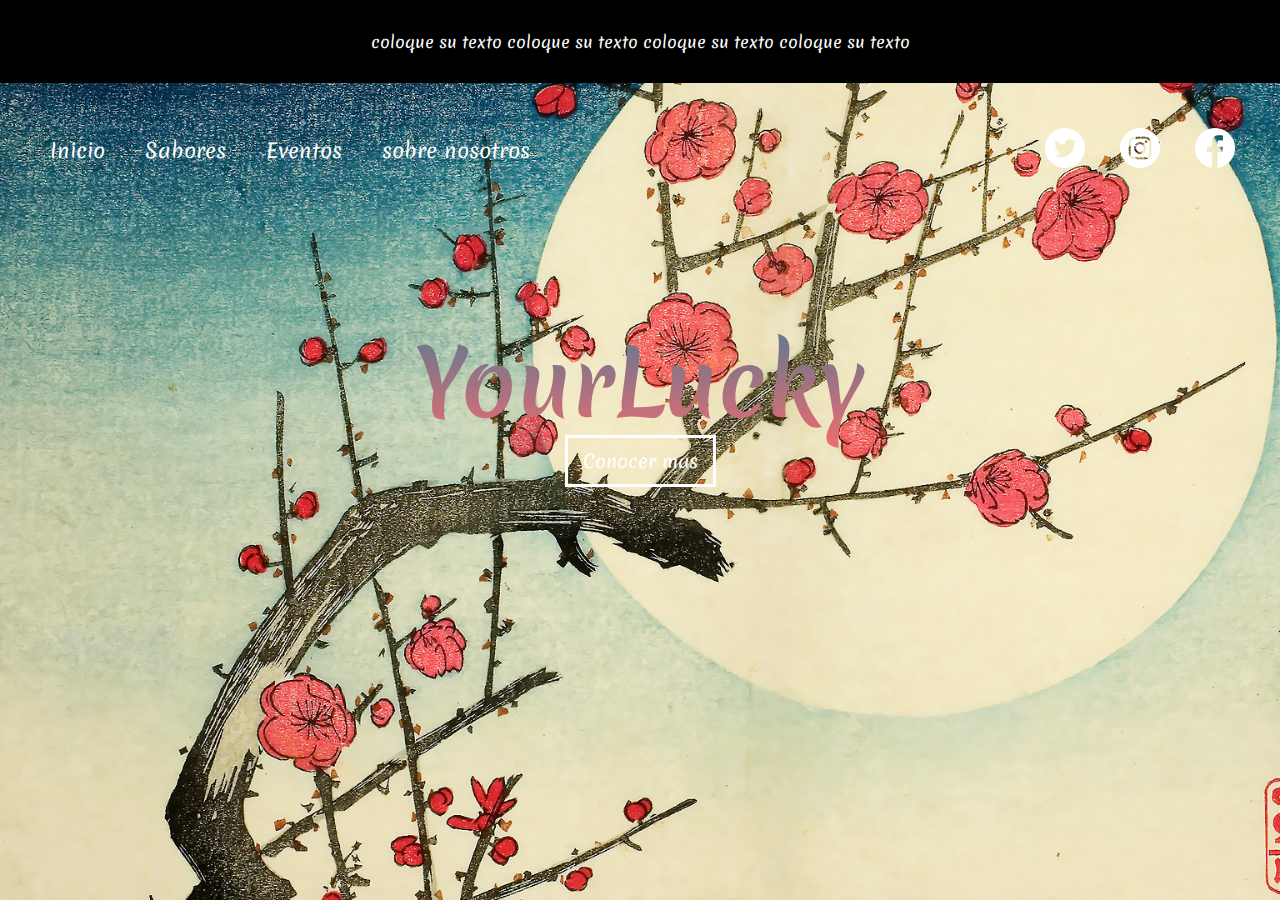
<file: index.html>
<!DOCTYPE html>
<html lang="en">

<head>
    <meta charset="UTF-8">
    <meta name="viewport" content="width=device-width, initial-scale=1.0">
    <title>YourLucky</title>
    <link rel="stylesheet" href="YourLucky.css">
</head>

<body>
    <div class="info">
        <p>coloque su texto coloque su texto coloque su texto coloque su texto </p>
    </div>
    <header>
        <nav>
            <ul>
                <li><a href="#">Inicio</a></li>
                <li><a href="#">Sabores</a></li>
                <li><a href="#">Eventos</a></li>
                <li><a href="#">sobre nosotros</a></li>
            </ul>
        </nav>
        <div class="redes">
            <a href="#"><img src="twitter.png" alt=""></a>
            <a href="https://www.instagram.com/yourlucky_oficial/"><img src="instagram.png" alt=""></a>
            <a href="#"><img src="facebook.png" alt=""></a>
        </div>
    </header>
    <section>
        <h1>YourLucky</h1>
        <a href="Preparatorias/index.html">Conocer mas</a>
    </section>
</body>

</html>
</file>
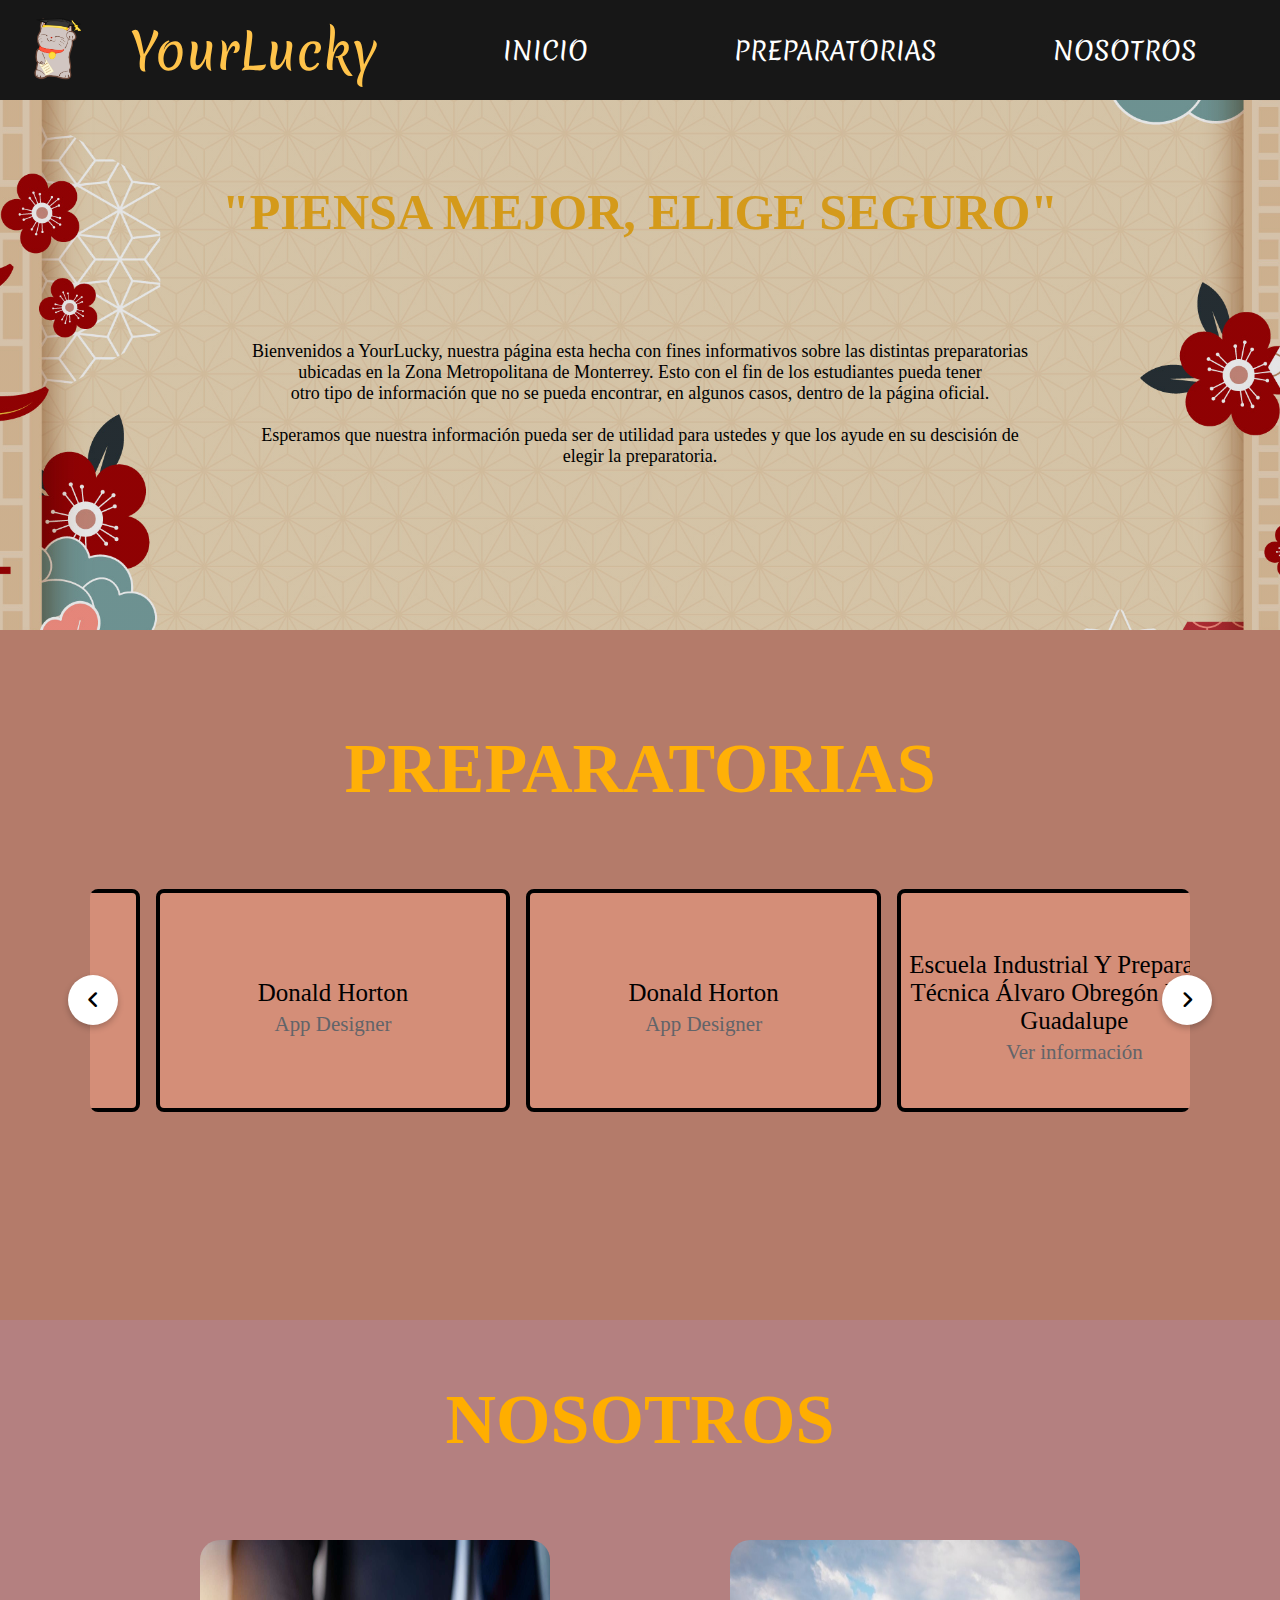
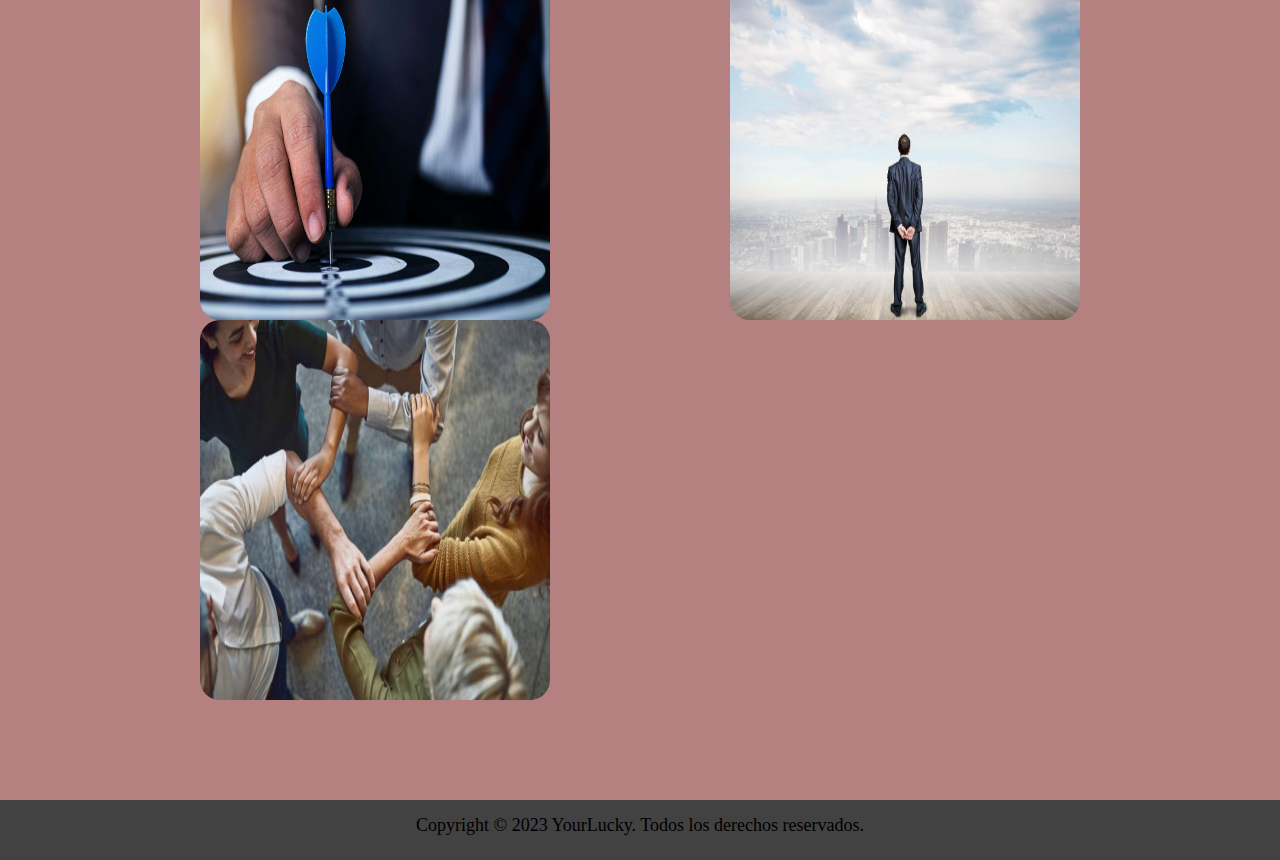
<file: Preparatorias/index.html>
<!DOCTYPE html>
<html lang="en">

<head>
    <meta charset="UTF-8">
    <meta http-equiv="X-UA-Compatible" content="IE=edge">
    <meta name="viewport" content="width=device-width, initial-scale=1.0">
    <link rel="stylesheet" href="https://cdnjs.cloudflare.com/ajax/libs/font-awesome/5.15.1/css/all.min.css">
    <link rel="stylesheet" href="https://cdnjs.cloudflare.com/ajax/libs/font-awesome/6.3.0/css/all.min.css">
    <script src="script.js" defer></script>
    <link rel="stylesheet" href="index.css">
    <title>YourLucky</title>
</head>

<body>
    <div class="head">
        <div class="logo">
            <img src="imagenes/logo.png">
            <a href="">YourLucky</a>
        </div>
        <nav class="navbar">
            <a href="index.html">Inicio</a>
            <a href="#sau">Preparatorias</a>
            <a href="#about">Nosotros</a>
        </nav>
    </div>

    <header class="content header">
        <h1 class="title1">"Piensa Mejor, Elige Seguro"</h1>
        <p>
            Bienvenidos a YourLucky, nuestra página esta hecha con fines informativos sobre las distintas preparatorias
            <br>ubicadas en la Zona Metropolitana de Monterrey. Esto con el fin de los estudiantes pueda tener
            <br>otro tipo de información que no se pueda encontrar, en algunos casos, dentro de la página oficial.
            <br>
            <br>Esperamos que nuestra información pueda ser de utilidad para ustedes y que los ayude en su descisión de
            <br> elegir la preparatoria.
        </p>
    </header>
    <section id="sau" class="content sau">
        <h2 class="title2">Preparatorias</h2>
        <div class="wrapper">
            <i id="left" class="fa-solid fa-angle-left"></i>
            <ul class="carousel">
                <li class="card">
                    <div draggable="false"></div>
                    <h2>Escuela Industrial Y Preparatoria Técnica Álvaro Obregón Unidad Guadalupe</h2>
                    <span><a class="link" href="Preparatoria 1/EIAO-Gpe.html">Ver información</a></span>
                </li>
                <li class="card">
                    <div draggable="false"></div>
                    <h2>Escuela Industrial Y Preparatoria Técnica Álvaro Obregón Unidad Monterrey I</h2>
                    <span><a class="link" href="Preparatoria 1/EIAO-Mty.html">Ver información</a></span>
                </li>
                <li class="card">
                    <div draggable="false"></div>
                    <h2>Escuela Industrial y Preparatoria Técnica Pablo Livas</h2>
                    <span><a class="link" href="Preparatoria 1/EIAO-Gpe.html">Ver información</a></span>
                </li>
                <li class="card">
                    <div draggable="false"></div>
                    <h2>Escuela Preparatoria No. 3 UANL</h2>
                    <span><a class="link" href="Preparatoria 1/EIAO-Gpe.html">Ver información</a></span>
                </li>
                <li class="card">
                    <div draggable="false"></div>
                    <h2>Escuela Nacional Preparatoria N° 8 "Miguel E. Schulz" UNAM</h2>
                    <span><a class="link" href="Preparatoria 1/EIAO-Gpe.html">Ver información</a></span>
                </li>
                <li class="card">
                    <div draggable="false"></div>
                    <h2>Escuela Preparatoria No. 22 UANL</h2>
                    <span><a class="link" href="Preparatoria 1/EIAO-Gpe.html">Ver información</a></span>
                </li>
                <li class="card">
                    <div draggable="false"></div>
                    <h2>Donald Horton</h2>
                    <span>App Designer</span>
                </li>
                <li class="card">
                    <div draggable="false"></div>
                    <h2>Donald Horton</h2>
                    <span>App Designer</span>
                </li>
                <li class="card">
                    <div draggable="false"></div>
                    <h2>Donald Horton</h2>
                    <span>App Designer</span>
                </li>
                <li class="card">
                    <div draggable="false"></div>
                    <h2>Donald Horton</h2>
                    <span>App Designer</span>
                </li>
            </ul>
            <i id="right" class="fa-solid fa-angle-right"></i>
        </div>
    </section>
    <section id="about" class="about">
        <h2 class="title3">Nosotros</h2>
        <div class="card-2">
            <img src="imagenes/mision.jpg" class="img2">
            <div class="card-body">
                <h1 class="card-title">Mision</h1>
                <p class="card-info">Buscamos ayudar a los alumnos de nuevo ingreso a que tengan una forma más sencilla
                    de
                    elegir la preparatoria a la que quieran ingresar,
                    dándoles información sobre costos, carreras (propósitos, plan de estudio, campo laboral, etc.) y
                    otro
                    tipo de información donde se les pueda hacer sencillo
                    conocer la toma de rutas de camiones ylas áreas que se encuentren dentro (salones, baños, tienda,
                    etc.).
                </p>
            </div>
        </div>
        <div class="card-2">
            <img src="imagenes/vision.jpg" class="img2">
            <div class="card-body">
                <h1 class="card-title">Vision</h1>
                <p class="card-info">YourLucky en el 2035 será reconocida como una de las mejores paginas a nivel
                    estatal para consultar las mejores opciones de carreras de las preparatorias, siendo nuestra
                    información de suma confianza, con integridad y que formará jóvenes innovadores y expertos en las
                    carreras de su preferencia.
                </p>
            </div>
        </div>
        <div class="card-2">
            <img src="imagenes/valores.jpg" class="img2">
            <div class="card-body">
                <h1 class="card-title">Valores</h1>
                <p class="card-info">Responsabilidad: la información adquirida por parte de las preparatorias será usada
                    de manera responsable.
                    Honestidad: nos comprometemos a que la información que brindemos sea segura y de confianza.
                    Respeto: mantendremos una actitud de respeto hacia los planteles educativos en cuanto a la
                    información para no perjudicar su reputación.
                </p>
            </div>
        </div>
    </section>
    <footer>
        <div class="copy-rigth">
            <p> Copyright © 2023 YourLucky. Todos los derechos reservados.</p>
        </div>
    </footer>
</body>

</html>
</file>
<file: YourLucky.css>
@import url('https://fonts.googleapis.com/css2?family=Merienda:wght@300&display=swap');
*{
    margin: 0;
    padding: 0;
    box-sizing: border-box;

}
body{
    font-family: "Merienda";
    background-image: url(fondo-pan.jpg);
    background-attachment: fixed;
    background-size: cover;
}
.redes a img{
    width: 40px;
    display: inline-block;
    margin: 15px;
}
.info{
    background-color: #000;
    color: #fff;
    padding: 30px;
    text-align: center;
}

header{
    max-width: 1500px;
    margin: auto;
    padding: 30px;
    display: flex;
    justify-content: space-between;
    align-items: center;
}

nav ul{
    display: flex;
    list-style: none;
}

nav ul li{
    margin: 0 20px;
}

nav ul li a{
    text-decoration: 100px;
    color: #fff;
    font-size: 20px;
    
}

section{
    padding-top:  100px;
    text-align: center;
}

section h1{
font-size: 90px;
text-align: center;
background: linear-gradient(#537A92, #F06B71);
color: transparent;
background-clip: text;
-webkit-background-clip: text;
-moz-background-clip: text;
animation: text 5s linear infinite;
}

@keyframes text{
    0% {
        filter: hue-rotate(0deg);
    }
    100%{
        filter: hue-rotate(360deg);
    }
}

section a{
    text-decoration:  none;
    color: #fff;
    border: 3px solid #fff;
    padding: 10px 15px;
    font-size: 18px;
}
</file>
<file: Preparatorias/index.css>
@import url('https://fonts.googleapis.com/css2?family=Itim&display=swap');
@import url('https://fonts.googleapis.com/css2?family=Merienda:wght@300&display=swap');

* {
    margin: 0;
    padding: 0;
    border: 0;
    font-size: 100%;
    vertical-align: baseline;
}

body {
    text-align: center;
    font-family: 'Concert One', cursive;
}

/* Menu */
.head {
    display: flex;
    align-items: center;
    justify-content: space-between;
    height: 100px;
    background: #171717;
    position: fixed;
    width: 100%;
    z-index: 100;
    font-family: "Merienda";
}

.logo {
    margin-left: 20px;
    display: flex;
    height: 70px;
}

.logo a {
    text-decoration: none;
    color: #ffc34a;
    font-size: 50px;
    right: -40px;
    position: relative;
}

.navbar {
    display: flex;
    margin-right: 10px;
}

.navbar a {
    display: block;
    width: 250px;
    padding: 20px 20px;
    color: #fff;
    text-decoration: none;
    text-transform: uppercase;
    font-size: 25px;
}

.navbar a:hover {
    background: #ffffff;
    color: #101010;
    transition: .75s;
}

/* Sección 1 */
.header {
    display: flex;
    justify-content: center;
    align-items: center;
    background: linear-gradient(rgba(5, 7, 12, 0.10), rgba(5, 7, 12, 0.10)), url(imagenes/img1.jpg) no-repeat center;
    background-size: 1920px;
}

.title1 {
    margin-bottom: 80px;
    font-size: 50px;
    font-weight: 600;
    text-transform: uppercase;
    color: #d49a1b;
    width: 100%;
    margin-top: 60px;
    margin-bottom: 100px;

}

.title2 {
    margin-bottom: 80px;
    font-size: 70px;
    font-weight: 600;
    text-transform: uppercase;
    color: #ffb007;
    width: 100%;
    margin-top: -110px;
}

.title3 {
    margin-bottom: 80px;
    font-size: 70px;
    font-weight: 600;
    text-transform: uppercase;
    color: #ffae00;
    width: 100%;
    margin-top: 60px;
}

p {
    margin-bottom: 40px;
    font-size: 18px;
    color: #000;
    padding: 0 100px;
}

/* Sección 2 */
.content {
    height: 70vh;
    display: flex;
    flex-direction: column;
    justify-content: center;
    align-items: center;
}

.sau {
    padding: 30px;
    background: rgb(180, 123, 106);
    background-attachment: fixed;
}

.wrapper {
    max-width: 1100px;
    width: 100%;
    position: relative;
}

.wrapper i {
    top: 50%;
    height: 50px;
    width: 50px;
    cursor: pointer;
    font-size: 1.25rem;
    position: absolute;
    text-align: center;
    line-height: 50px;
    background: #fff;
    border-radius: 50%;
    box-shadow: 0 3px 6px rgba(0, 0, 0, 0.23);
    transform: translateY(-50%);
    transition: transform 0.1s linear;
}

.wrapper i:active {
    transform: translateY(-50%) scale(0.85);
}

.wrapper i:first-child {
    left: -22px;
    z-index: 1;
}

.wrapper i:last-child {
    right: -22px;
    z-index: 1;
}

.wrapper .carousel {
    display: grid;
    grid-auto-flow: column;
    grid-auto-columns: calc((100% / 3) - 12px);
    overflow-x: auto;
    scroll-snap-type: x mandatory;
    gap: 16px;
    border-radius: 8px;
    scroll-behavior: smooth;
    scrollbar-width: none;
}

.carousel::-webkit-scrollbar {
    display: none;
}

.carousel.no-transition {
    scroll-behavior: auto;
}

.carousel.dragging {
    scroll-snap-type: none;
    scroll-behavior: auto;
}

.carousel.dragging .card {
    cursor: grab;
    user-select: none;
}

.carousel :where(.card) {
    display: flex;
    justify-content: center;
    align-items: center;
}

.carousel .card {
    scroll-snap-align: start;
    height: 200px;
    list-style: none;
    background: rgb(212, 142, 120);
    cursor: pointer;
    padding-bottom: 15px;
    flex-direction: column;
    border: 4px solid #000000;
    border-radius: 8px;
}

.carousel .card h2 {
    font-weight: 500;
    font-size: 1.56rem;
    margin: 30px 0 5px;
}

.link {
    text-decoration: none;
    color: inherit;
}

.link:hover {
    text-decoration: none;
    color: inherit;
}

.carousel .card span {
    color: #626469;
    text-decoration: none;
    font-size: 1.31rem;
}

@media screen and (max-width: 900px) {
    .wrapper .carousel {
        grid-auto-columns: calc((100% / 2) - 9px);
    }
}

@media screen and (max-width: 600px) {
    .wrapper .carousel {
        grid-auto-columns: 100%;
    }
}

/* Sección 3 */
.about {
    display: flex;
    flex-wrap: wrap;
    justify-content: space-between;
    padding: 0 200px 100px;
    background: rgb(180, 128, 128);
    background-attachment: fixed;
}

.card-2 {
    width: 350px;
    height: 380px;
    border-radius: 20px;
    overflow: hidden;
    position: relative;
}

.img2 {
    height: 400px;
    width: 350px;
    border-radius: 3px;
    transition: 1.5s;
}

.card-body {
    width: 100%;
    height: 100%;
    top: 100%;
    left: 0;
    position: absolute;
    border-radius: 15px;
    display: flex;
    flex-direction: column;
    justify-content: center;
    transition: 1.5s;
    transform: translateY(100%);
}

.card-title {
    color: #c58545;
    text-transform: uppercase;
    font-size: 50px;
    margin-bottom: 20px;
}

.card-info {
    color: #fff;
    font-size: 16px;
    line-height: 20px;
    margin: 10px -80px;
    opacity: 0;
    visibility: hidden;
    transition: 1.5s;
}

.card-2:hover {
    cursor: pointer;
}

.card-2:hover .card-body {
    top: 0;
    height: 400px;
    background: rgba(107, 92, 92, 0.76);
    transform: translateY(0);
}

.card-2:hover .card-info {
    opacity: 1;
    visibility: visible;
}

.card-2:hover .img2 {
    transform: scale(1.1) rotate(-3deg);
}

/* Sección 4 */
.copy-rigth {
    padding: 15px 0;
    text-align: center;
    background-color: rgb(66, 66, 66);
    width: 100%;
    height: 30px;
}

/* Estilos para dispositivos móviles */
@media (max-width: 767px) {
    .logo {
        margin-left: 10px;
    }

    .logo a {
        display: flex;
        font-size: 40px;
        flex-direction: column;
        justify-content: space-evenly;
    }

    .navbar a {
        width: 150px;
        font-size: 18px;
    }

    .header {
        padding: 20px;
    }

    .title1 {
        font-size: 30px;
        margin-top: 120px;
        margin-bottom: 50px;
    }

    .title2,
    .title3 {
        font-size: 30px;
        margin-top: 20px;
        margin-bottom: 50px;
    }

    p {
        padding: 0 20px;
    }

    .box-container .box {
        height: auto;
        width: 100%;
        margin: 10px;
    }

    .box-container .box h3 {
        font-size: 16px;
    }

    .about {
        padding: 0 20px 50px;
    }

    .card-2 {
        width: 100%;
    }

    .card-title {
        font-size: 30px;
    }

    .card-info {
        font-size: 14px;
        margin: 10px 0;
    }
}
</file>
